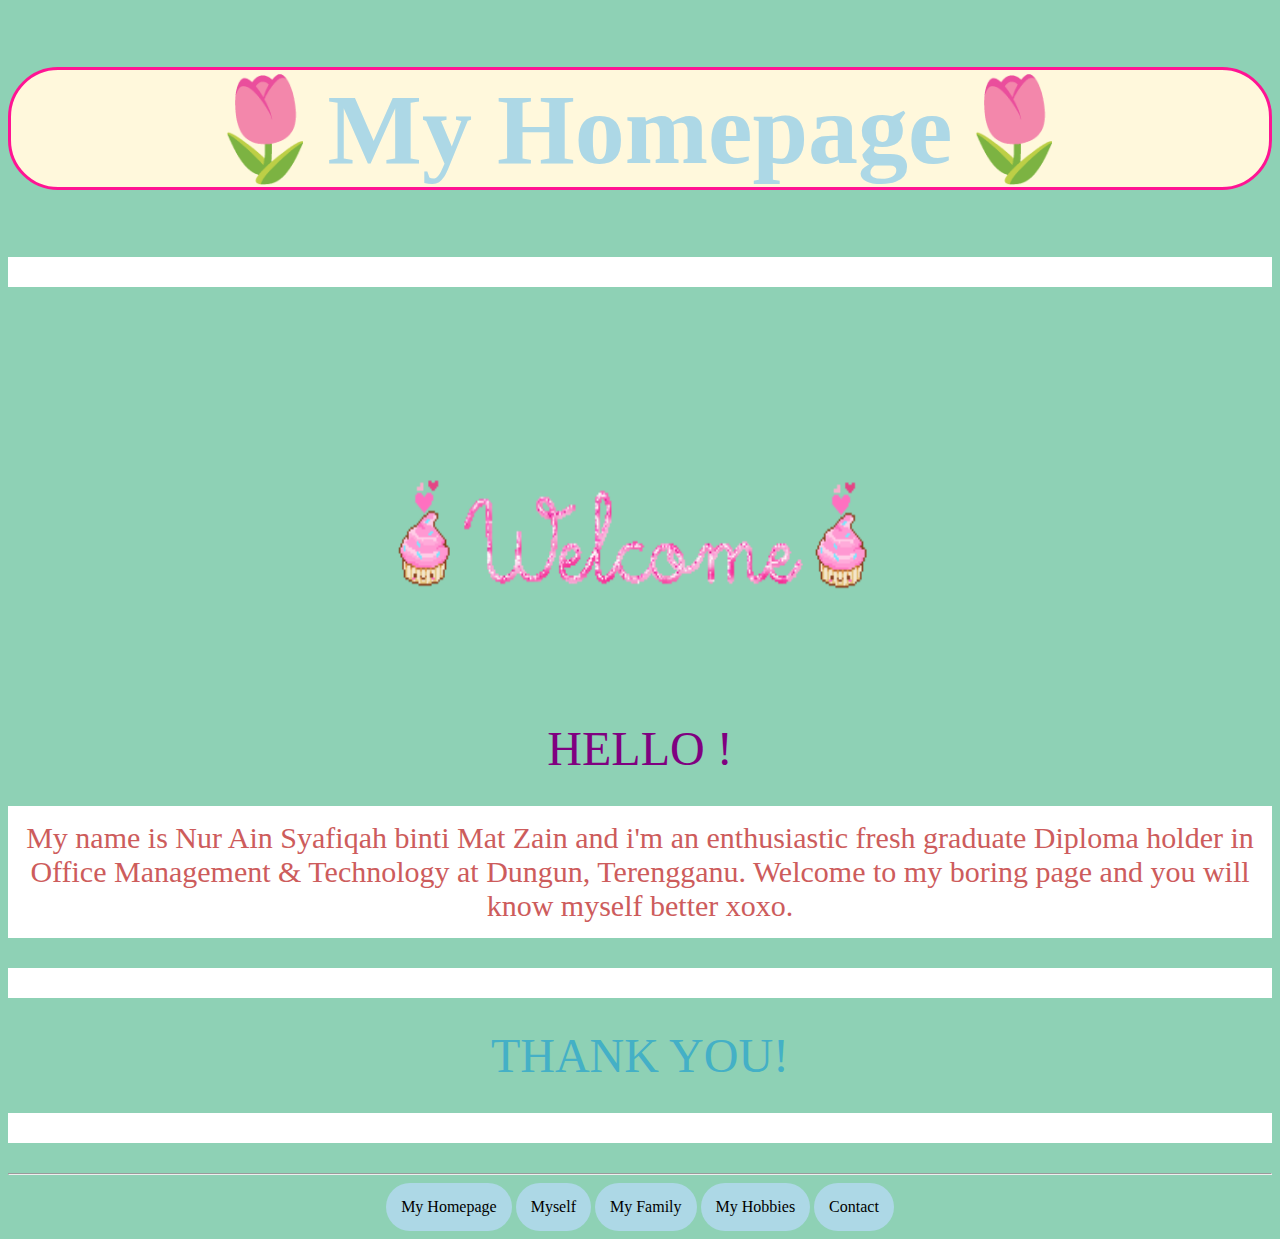
<file: index.html>
<!DOCTYPE html>
<html>
<head>
	<title>My Homepage</title>
	<link rel= "stylesheet" href="style.css">
</head>

<body>
<center><h1>
🌷My Homepage🌷</center></h1>

<center>
<p>
<center> 
<img src="welcome.gif" Width="600px" height="400px">
</center>

<center>
<font face="Ink Free" size= "100px" color= "purple"> HELLO !</center></font>

<p>My name is Nur Ain Syafiqah binti Mat Zain and i'm an enthusiastic fresh graduate Diploma holder in Office Management & Technology at Dungun, Terengganu. Welcome to my boring page and you will know myself better xoxo.</p>

<p><center><font face="Ink Free", size="07", color="#44b0c6">THANK YOU! 
</p></center></font>

<hr>
<center>
<a href="index.html" "title="click this button to My Homepage">My Homepage</a>
<a href="myself.html" "title="click this button to Myself">Myself</a>
<a href="family.html" "title="click this button to My Family">My Family</a>
<a href="hobbies.html" "title="click this button to My Hobbies">My Hobbies</a>
<a href="contact.html" "title="click this button to Contact">Contact</a>
</center>


</body>
</html>
</file>
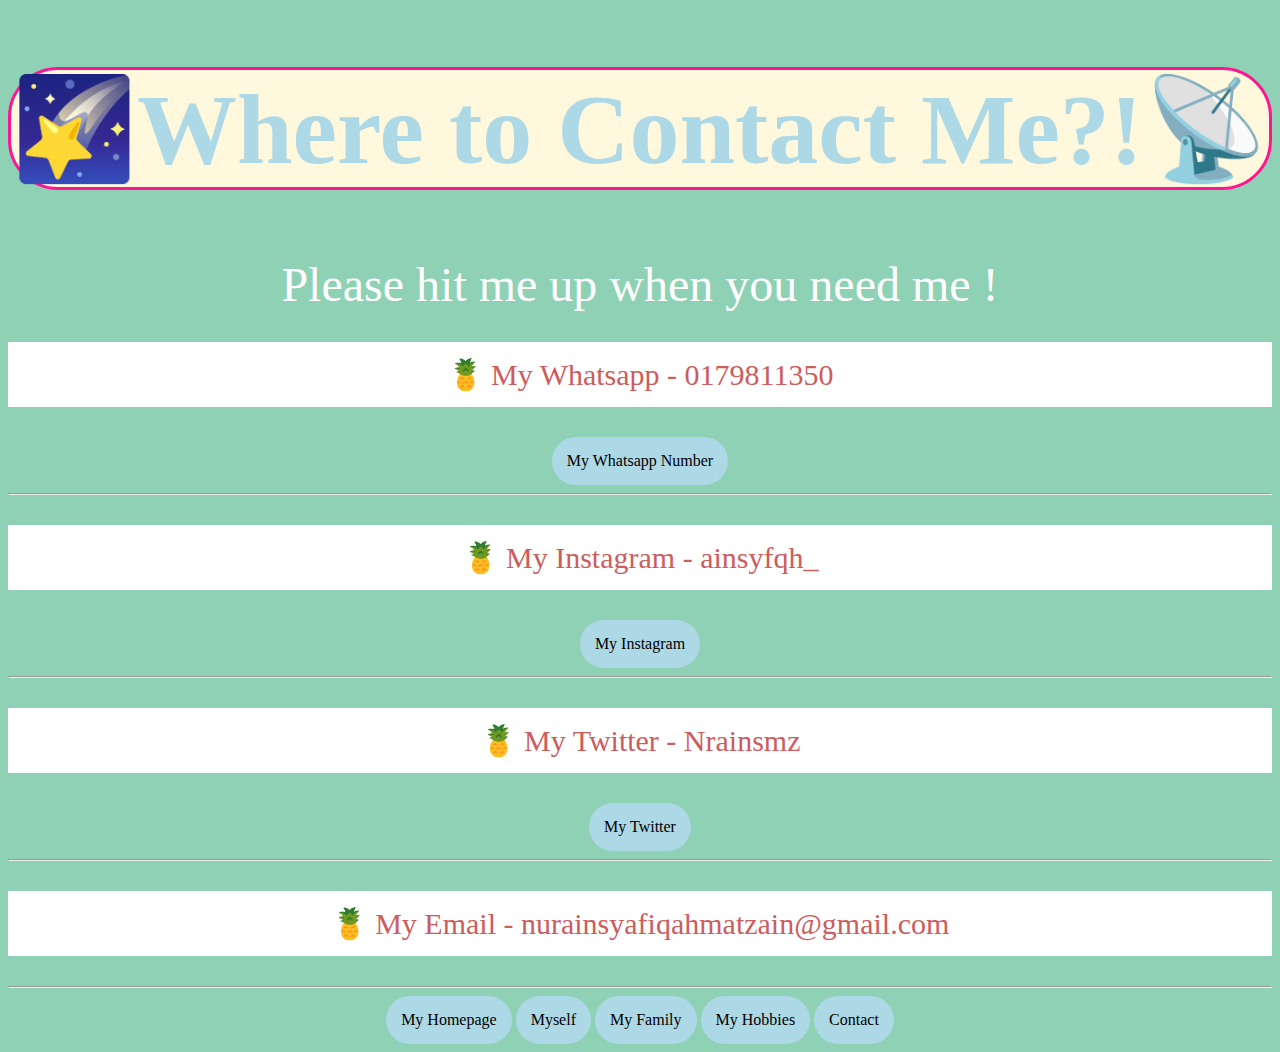
<file: contact.html>
<!DOCTYPE html>
<html>
<head>
	<title>Contact</title>
	<link rel= "stylesheet" href="style.css">
</head>

<body>
<center><h1>🌠Where to Contact Me?!📡</center></h1>

<center>
<font face="Ink Free" size= "85px" color= "White"> Please hit me up when you need me !
</center></font>

<center>
<p>🍍 My Whatsapp - 0179811350</p>
<a href="https://wa.me/60179811350" title="link to my whatsapp" target="_blank">My Whatsapp Number</a>
<hr>
<p>🍍 My Instagram - ainsyfqh_</p>
<a href="https://www.instagram.com/_ainsyfqh/" title="link to my instagram" target="_blank">My Instagram</a>
<hr>
<p>🍍 My Twitter -  Nrainsmz</p>
<a href="https://twitter.com/Nrainsmz" title="link to my twitter" target="_blank">My Twitter</a>
<hr>
<p>🍍 My Email -
nurainsyafiqahmatzain@gmail.com
</p></center>

<hr>
<center>
<a href="index.html" "title="click this button to My Homepage">My Homepage</a>
<a href="myself.html" "title="click this button to Myself">Myself</a>
<a href="family.html" "title="click this button to My Family">My Family</a>
<a href="hobbies.html" "title="click this button to My Hobbies">My Hobbies</a>
<a href="contact.html" "title="click this button to Contact">Contact</a>
</center>

</body>
</html>
</file>
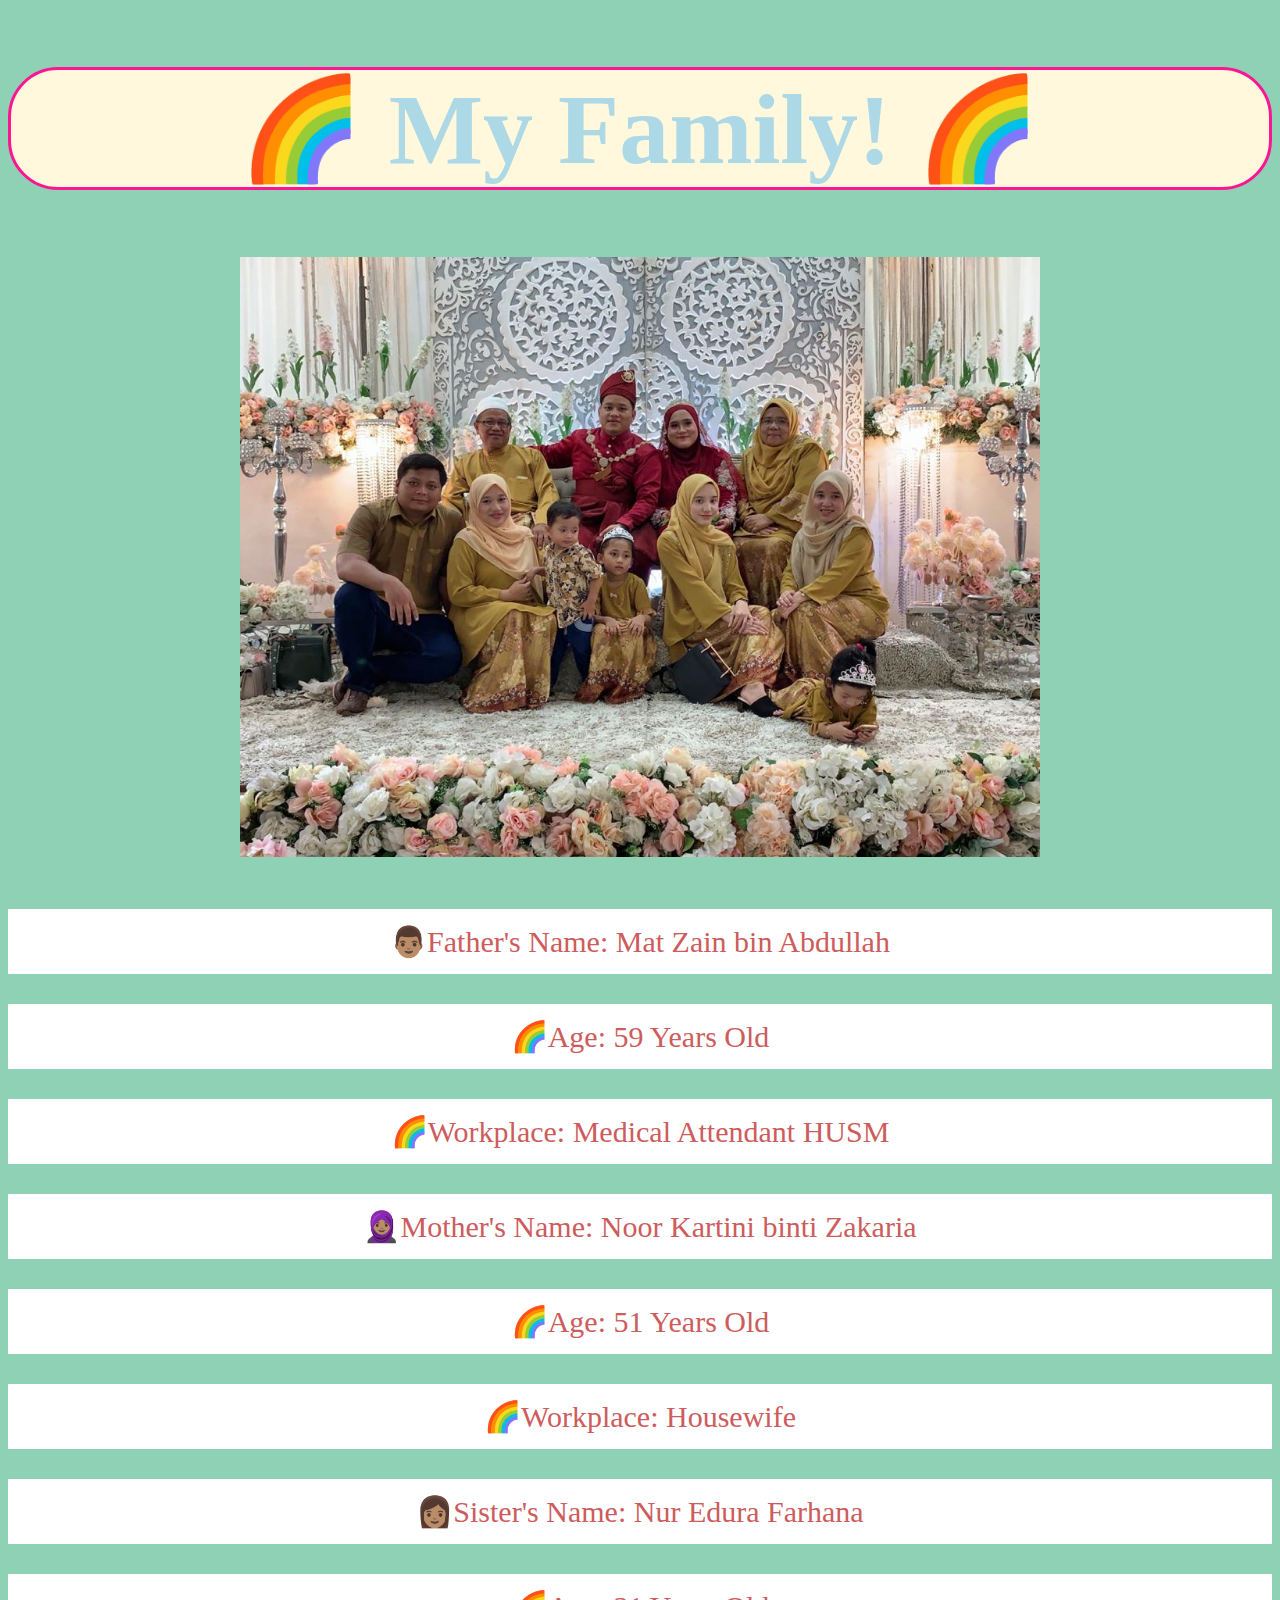
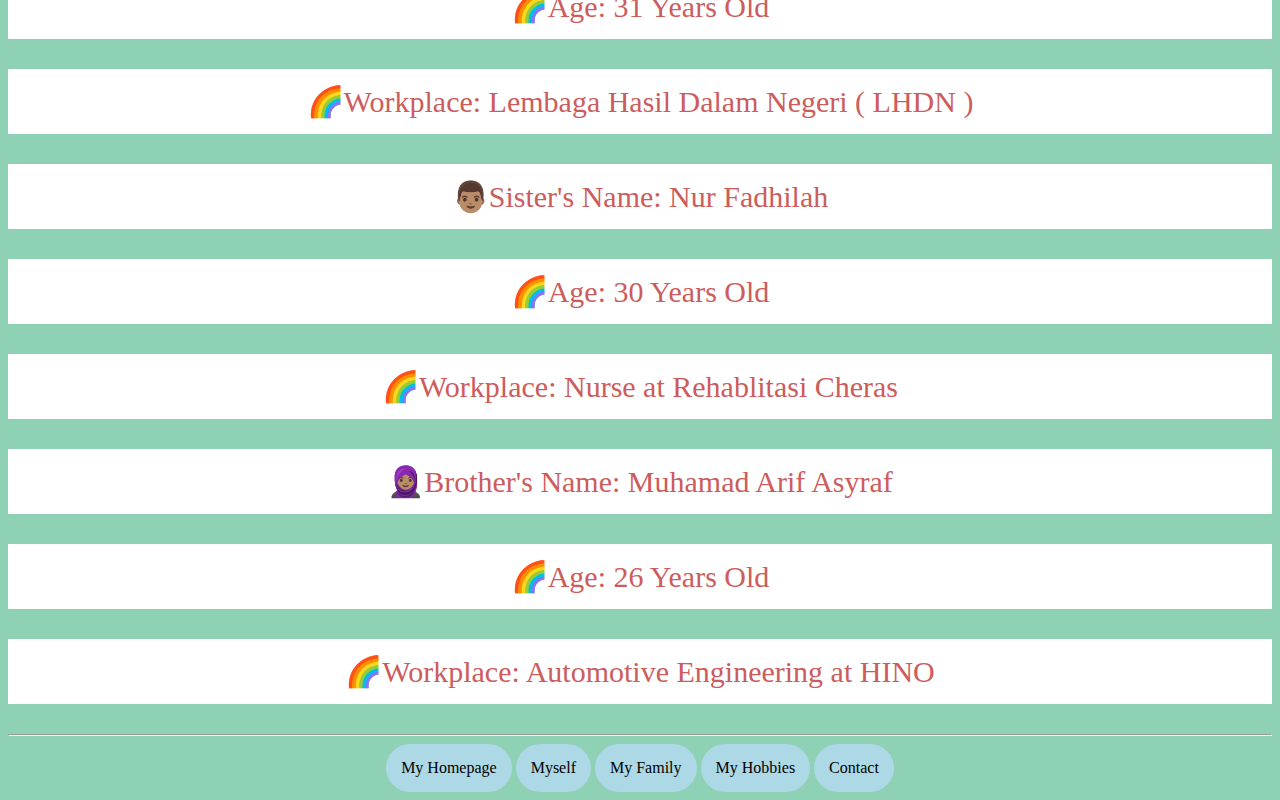
<file: family.html>
<!DOCTYPE html>
<html>
<head>
	<title>My Family</title>
	<link rel= "stylesheet" href="style.css">
</head>

<body>
<center><h1>🌈 My Family! 🌈</center></h1>


<center><img src="familyyy.jpeg" height="600px" background color="white" width="800px"  title="This is picture of Nik Alyahusna Bt Nik Hazarul Hisham"> </center>
<br>

	
<center>
<p>👨🏽Father's Name: Mat Zain bin Abdullah</p>
<p>🌈Age: 59 Years Old</p>
<p>🌈Workplace: Medical Attendant HUSM</p>
<p>🧕🏽Mother's Name: Noor Kartini binti Zakaria</p>
<p>🌈Age: 51 Years Old</p>
<p>🌈Workplace: Housewife </p>
<p>👩🏽Sister's Name: Nur Edura Farhana </p>
<p>🌈Age: 31 Years Old</p>
<p>🌈Workplace: Lembaga Hasil Dalam Negeri ( LHDN )</p>
<p>👨🏽Sister's Name: Nur Fadhilah </p>
<p>🌈Age: 30 Years Old</p>
<p>🌈Workplace: Nurse at Rehablitasi Cheras</p>
<p>🧕🏽Brother's Name: Muhamad Arif Asyraf</p>
<p>🌈Age: 26 Years Old</p>
<p>🌈Workplace: Automotive Engineering at HINO </p>
</center>

<hr>
<center>
<a href="index.html" "title="click this button to My Homepage">My Homepage</a>
<a href="myself.html" "title="click this button to Myself">Myself</a>
<a href="family.html" "title="click this button to My Family">My Family</a>
<a href="hobbies.html" "title="click this button to My Hobbies">My Hobbies</a>
<a href="contact.html" "title="click this button to Contact">Contact</a>
</center>

</body>
</html>
</file>
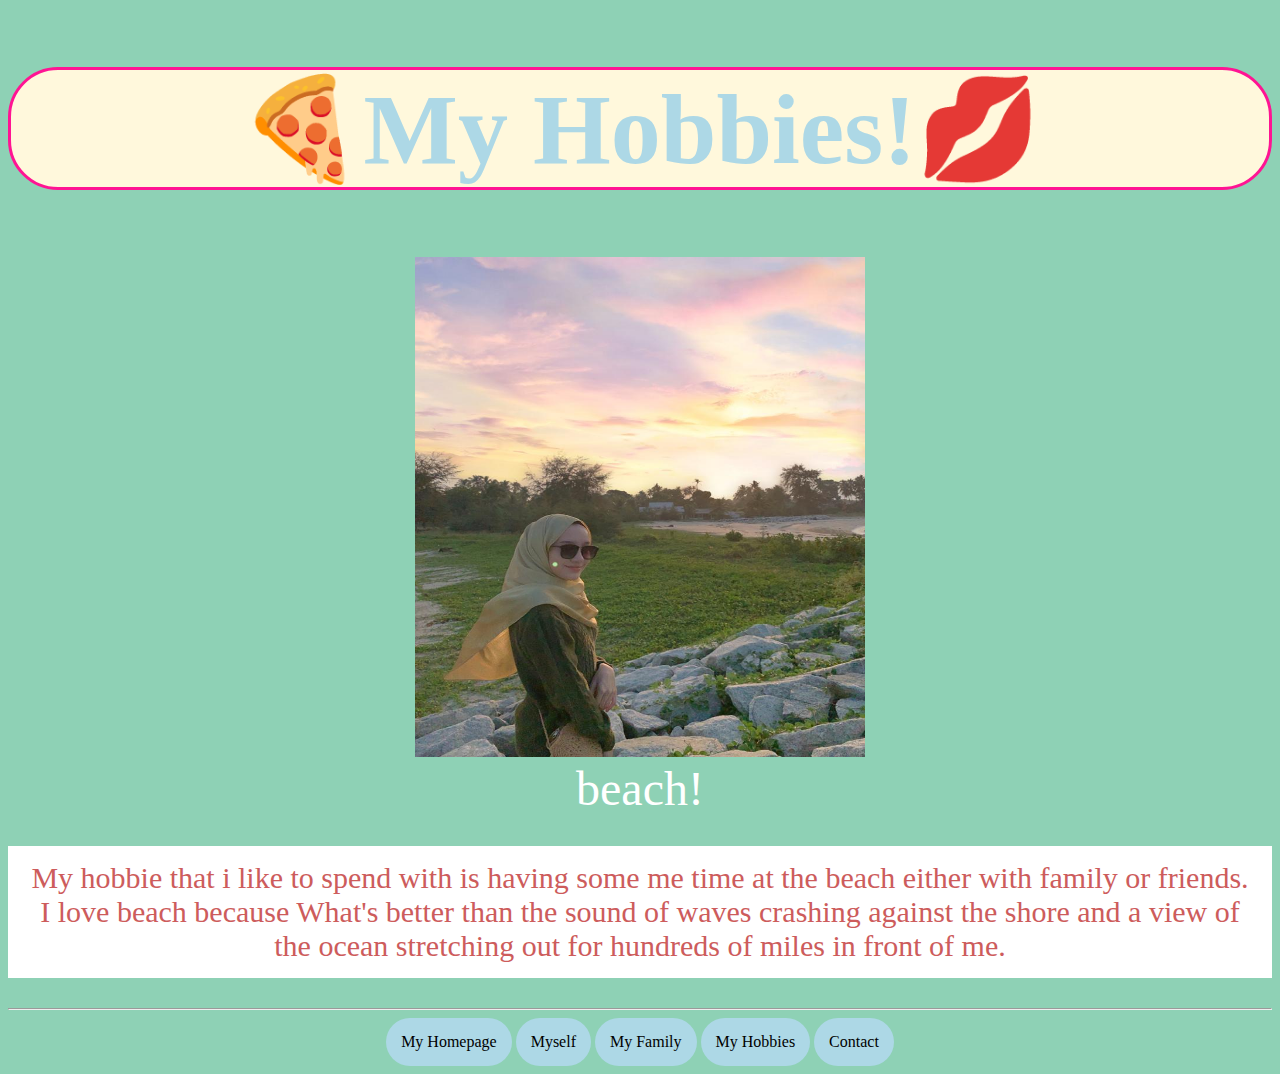
<file: hobbies.html>
<!DOCTYPE html>
<html>
<head>
	<title>My Hobbies</title>
	<link rel= "stylesheet" href="style.css">
</head>
	
	
<body>
<center><h1>
🍕My Hobbies!💋</center></h1>
	
<center>	
<img src="beach.jpeg" height="500px" width="450px" title="This is picture of Me"> </center>
<center>
<font face="Ink Free" size= "100px" color= "White">beach!</center></font>
	
<p>My hobbie that i like to spend with is having some me time at the beach either with family or friends. I love beach because What's better than the sound of waves crashing against the shore and a view of the ocean stretching out for hundreds of miles in front of me.
</p>



<hr>
<center>
<a href="index.html" "title="click this button to My Homepage">My Homepage</a>
<a href="myself.html" "title="click this button to Myself">Myself</a>
<a href="family.html" "title="click this button to My Family">My Family</a>
<a href="hobbies.html" "title="click this button to My Hobbies">My Hobbies</a>
<a href="contact.html" "title="click this button to Contact">Contact</a>
</center>

</body>
</html>
</file>
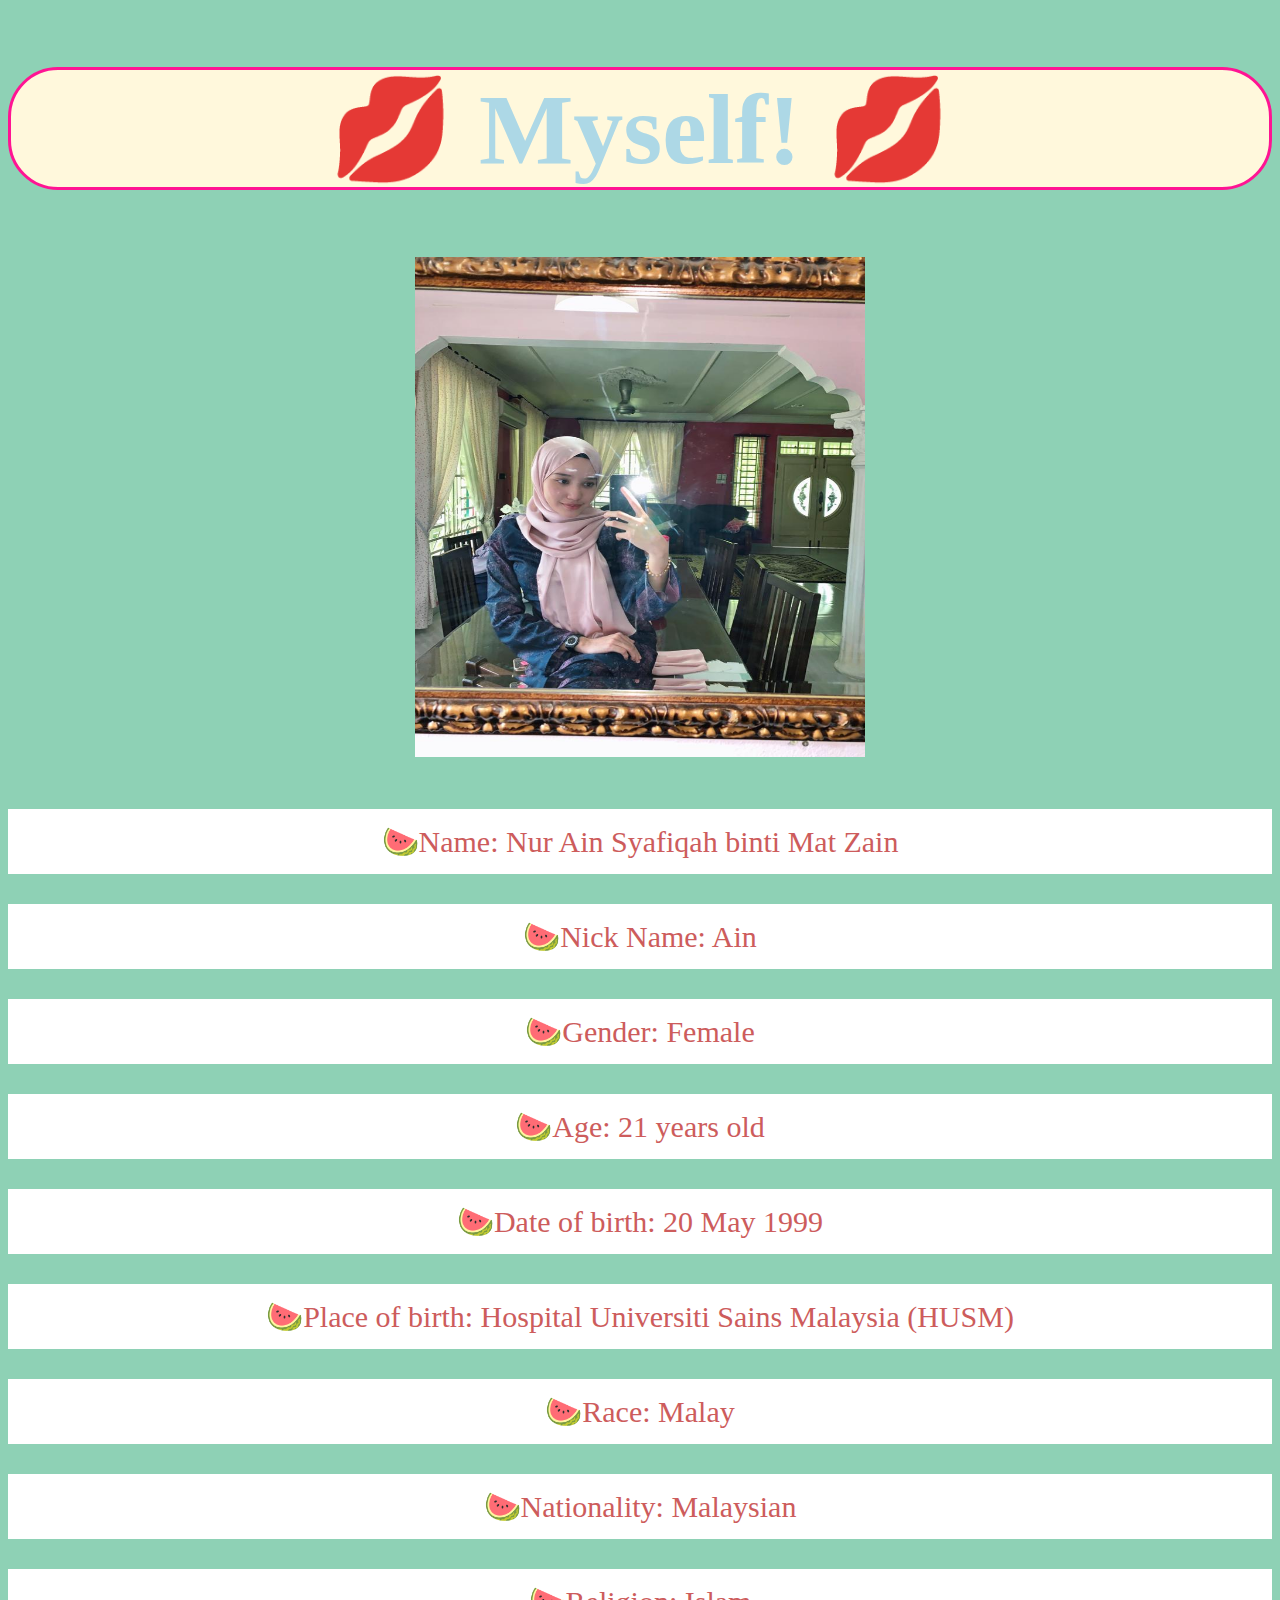
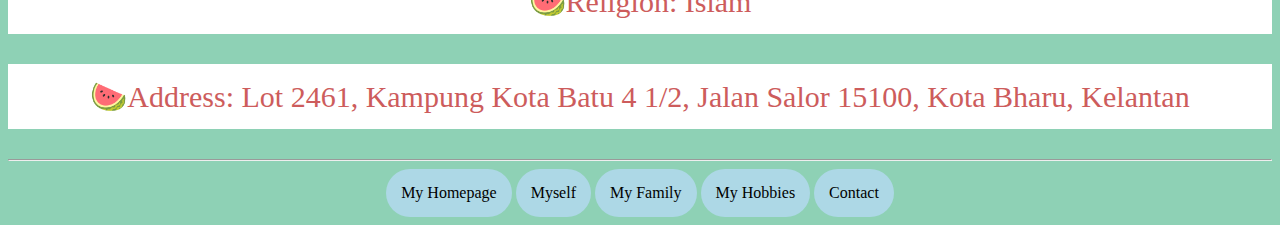
<file: myself.html>
<!DOCTYPE html>
<html>
<head>
	<title>Myself</title>
	<link rel= "stylesheet" href="style.css">
</head>

<body>
<center><h1>💋 Myself! 💋</center></h1>


<center><img src="mine.jpeg" height="500px" background color="white" width="450px"  title="This is picture of Nik Alyahusna Bt Nik Hazarul Hisham"> </center>
<br>

	
<center>
<p>🍉Name: Nur Ain Syafiqah binti Mat Zain</p>
<p>🍉Nick Name: Ain</p>
<p>🍉Gender: Female</p>
<p>🍉Age: 21 years old</p>
<p>🍉Date of birth: 20 May 1999</p>
<p>🍉Place of birth: Hospital Universiti Sains Malaysia (HUSM) </p>
<p>🍉Race: Malay</p>
<p>🍉Nationality: Malaysian</p>
<p>🍉Religion: Islam</p>
<p>🍉Address: Lot 2461, Kampung Kota Batu 4 1/2, Jalan Salor 15100, Kota Bharu, Kelantan </p>
</center>

<hr>
<center>
<a href="index.html" "title="click this button to My Homepage">My Homepage</a>
<a href="myself.html" "title="click this button to Myself">Myself</a>
<a href="family.html" "title="click this button to My Family">My Family</a>
<a href="hobbies.html" "title="click this button to My Hobbies">My Hobbies</a>
<a href="contact.html" "title="click this button to Contact">Contact</a>
</center>

</body>
</html>
</file>
<file: style.css>
body
    {
        background-color: #8ed1b5;
    }

h1
    {
        background-color: Cornsilk;
	font-face: rockwell extra bold; 
	font-size: 100px; 
	color: lightblue;
	border: solid;
	border-color: #FF1493;
	border-radius: 50px;
    }
h2
    {
	background-color: white;
	font-face: algerian;
	font-size: 50px; 
	color: indianred;
	text-allign: center;
	border: solid;
	border-color: black;
	border-radius: 50px;
    }

p
    {
	background-color: white;
	font-size: 30px;	
	text-align: center; 
	color: indianred; 
	font-family: 'Damion', cursive;
	padding: 15px;              
    }



a:link, a:visited
	{
	background-color: lightblue;
	color: black;
	text-allign: center;
	text-decoration: none;
	display: inline-block;
	border-radius: 25px;
	padding: 15px;           
   	}

a:hover, a:active
	{
	background-color: white;
	color: black;          
   	}
</file>
